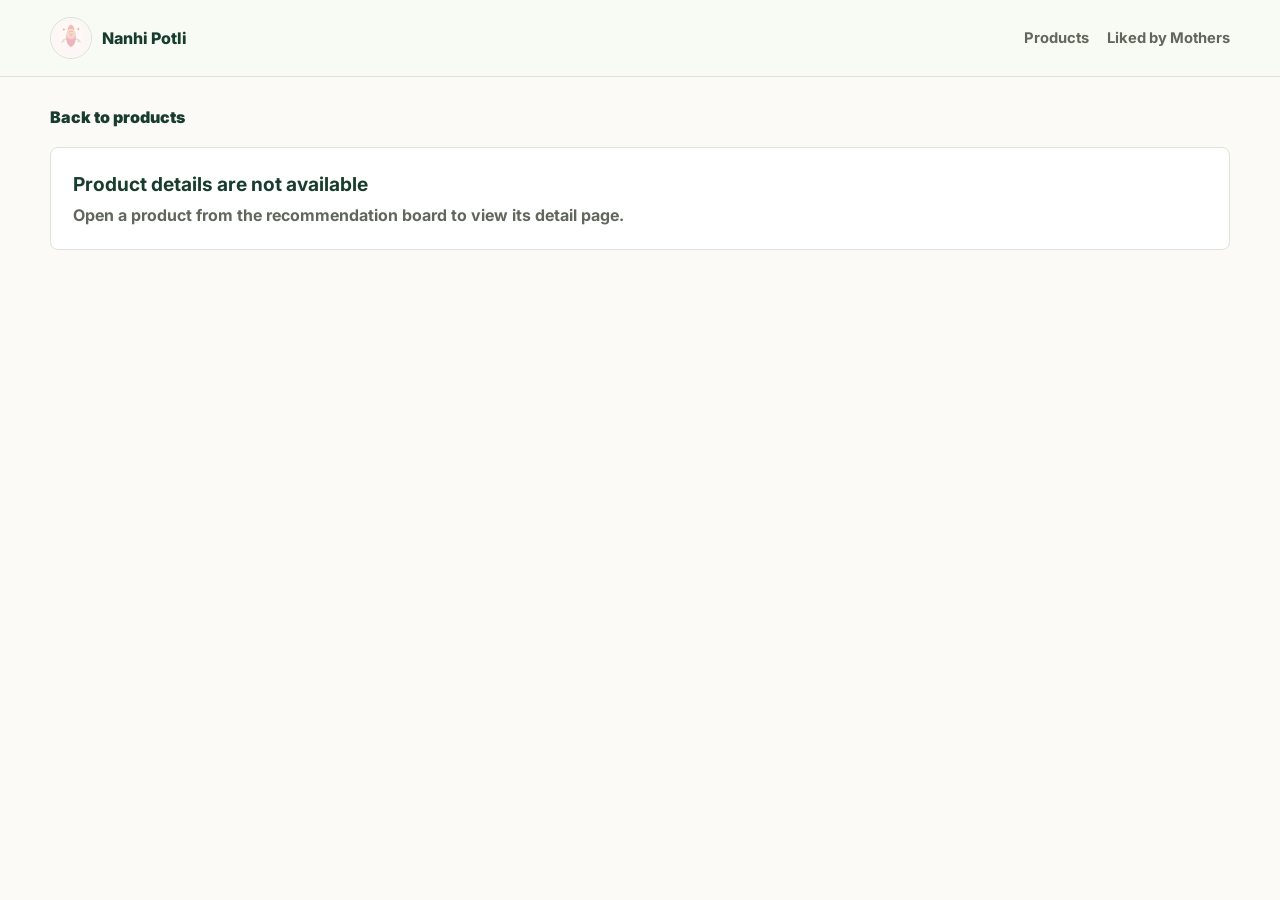
<file: product-detail.html>
<!doctype html>
<html lang="en">
  <head>
    <meta charset="UTF-8" />
    <meta name="viewport" content="width=device-width, initial-scale=1.0" />
    <meta
      name="description"
      content="Product detail view for Nanhi Potli baby product recommendation POC."
    />
    <title>Product Details | Nanhi Potli</title>
    <link rel="preconnect" href="https://fonts.googleapis.com" />
    <link rel="preconnect" href="https://fonts.gstatic.com" crossorigin />
    <link
      href="https://fonts.googleapis.com/css2?family=Inter:wght@400;500;600;700;800&display=swap"
      rel="stylesheet"
    />
    <link rel="stylesheet" href="styles.css" />
  </head>
  <body>
    <header class="detail-header">
      <nav class="topbar" aria-label="Primary navigation">
        <a class="brand-mark" href="index.html" aria-label="Back to Nanhi Potli home">
          <img src="assets/logo.svg" alt="" />
          <span>Nanhi Potli</span>
        </a>
        <div class="topbar__actions">
          <a href="index.html#recommendations">Products</a>
          <a href="index.html#liked-by-mothers">Liked by Mothers</a>
        </div>
      </nav>
    </header>

    <main class="detail-main">
      <a class="back-link" href="index.html#recommendations">Back to products</a>
      <section class="detail-page" id="detailPage" aria-live="polite"></section>
    </main>

    <script>
      const detailPage = document.querySelector("#detailPage");
      const storedProduct = sessionStorage.getItem("nanhi-potli-selected-product");
      const product = storedProduct ? JSON.parse(storedProduct) : null;

      function sourceStatus(item) {
        return item.recall_checked.startsWith("No") ? "Recall pending" : "Recall checked";
      }

      function productImage(item) {
        return item.product_image || item.image_url || item.image || item.thumbnail_url || "";
      }

      function renderMissingState() {
        detailPage.innerHTML = `
          <div class="empty-state">
            <strong>Product details are not available</strong>
            <span>Open a product from the recommendation board to view its detail page.</span>
          </div>
        `;
      }

      function renderProductDetail(item) {
        document.title = `${item.product_name} | Nanhi Potli`;
        detailPage.innerHTML = `
          <div class="detail-hero">
            <div class="detail-image">
              ${
                productImage(item)
                  ? `<img src="${productImage(item)}" alt="${item.product_name}" />`
                  : `<span>Image pending</span>`
              }
            </div>
            <div>
              <p class="eyebrow">${item.category}</p>
              <h1>${item.product_name}</h1>
              <p>${item.summary}</p>
            </div>
            <aside class="detail-score">
              <span>Parent rating</span>
              <strong>Pending</strong>
              <small>0 verified ratings</small>
            </aside>
          </div>

          <div class="disclaimer" role="note">
            This POC is not medical advice. Parent ratings, rating breakdowns, and product-specific
            recall checks are not verified in the seed data.
          </div>

          <div class="detail-grid">
            <section>
              <h2>Product Snapshot</h2>
              <dl class="fact-list">
                <div>
                  <dt>Brand</dt>
                  <dd>${item.brand}</dd>
                </div>
                <div>
                  <dt>Age range</dt>
                  <dd>${item.age_range}</dd>
                </div>
                <div>
                  <dt>Internal score</dt>
                  <dd>${item.confidence_score}/100</dd>
                </div>
                <div>
                  <dt>Status</dt>
                  <dd>${item.editorial_status}</dd>
                </div>
                <div>
                  <dt>Last reviewed</dt>
                  <dd>Pending admin review</dd>
                </div>
                <div>
                  <dt>Recall</dt>
                  <dd>${sourceStatus(item)}</dd>
                </div>
              </dl>
            </section>

            <section>
              <h2>Why This Is a Seed Candidate</h2>
              <p>${item.safety_standard_certification}</p>
            </section>

            <section class="detail-warning">
              <h2>Safety Points</h2>
              <p>${item.safety_notes}</p>
            </section>

            <section>
              <h2>What Mothers Liked</h2>
              <p>Pending moderated parent reviews.</p>
            </section>

            <section>
              <h2>Common Complaints to Validate</h2>
              <p>${item.common_complaint}</p>
            </section>

            <section>
              <h2>Rating Breakdown</h2>
              <p>Pending verified parent ratings.</p>
            </section>

            <section>
              <h2>Source References</h2>
              <div class="source-links">
                <a href="${item.product_link}" target="_blank" rel="noreferrer">Product page</a>
                <a href="${item.expert_source}" target="_blank" rel="noreferrer">Expert reference</a>
                <button class="link-button" id="reportButton" type="button">Report issue</button>
              </div>
            </section>
          </div>
        `;

        document.querySelector("#reportButton").addEventListener("click", (event) => {
          event.currentTarget.textContent = "Issue noted";
          event.currentTarget.disabled = true;
        });
      }

      if (product) {
        renderProductDetail(product);
      } else {
        renderMissingState();
      }
    </script>
  </body>
</html>
</file>
<file: styles.css>
:root {
  --bg: #fbfaf7;
  --ink: #20231f;
  --muted: #61675d;
  --soft: #f3f0e8;
  --surface: #ffffff;
  --surface-tint: #f8fbf3;
  --line: #dfe4d8;
  --forest: #285943;
  --forest-dark: #183d2e;
  --mint: #dff0de;
  --clay: #b85f44;
  --amber: #f3c45d;
  --blue: #4b75a8;
  --shadow: 0 18px 48px rgba(35, 42, 31, 0.1);
}

* {
  box-sizing: border-box;
}

html {
  scroll-behavior: smooth;
}

body {
  margin: 0;
  color: var(--ink);
  background: var(--bg);
  font-family: "Inter", Arial, sans-serif;
  line-height: 1.5;
}

a {
  color: inherit;
}

button,
input,
select,
textarea {
  font: inherit;
}

.app-header {
  background:
    linear-gradient(120deg, rgba(223, 240, 222, 0.88), rgba(251, 250, 247, 0.62)),
    url("assets/logo.svg");
  background-position:
    center,
    right -90px top 30px;
  background-repeat: no-repeat;
  background-size:
    auto,
    430px auto;
  border-bottom: 1px solid var(--line);
}

.topbar {
  width: min(1180px, calc(100% - 32px));
  min-height: 76px;
  margin: 0 auto;
  display: flex;
  align-items: center;
  justify-content: space-between;
  gap: 24px;
}

.brand-mark {
  display: inline-flex;
  align-items: center;
  gap: 10px;
  color: var(--forest-dark);
  font-weight: 800;
  text-decoration: none;
}

.brand-mark img {
  width: 42px;
  height: 42px;
  border: 1px solid rgba(40, 89, 67, 0.16);
  border-radius: 50%;
  object-fit: cover;
}

.topbar__actions {
  display: flex;
  align-items: center;
  gap: 18px;
  color: var(--muted);
  font-size: 0.92rem;
  font-weight: 700;
}

.topbar__actions a {
  text-decoration: none;
}

.header-categories {
  width: min(1180px, calc(100% - 32px));
  margin: 0 auto;
  padding-bottom: 16px;
  position: relative;
}

.category-menu-button {
  display: none;
}

.hero {
  width: min(1180px, calc(100% - 32px));
  min-height: 520px;
  margin: 0 auto;
  display: grid;
  grid-template-columns: minmax(0, 1fr) 340px;
  align-items: center;
  gap: 48px;
  padding: 42px 0 70px;
}

.hero__copy {
  max-width: 720px;
}

.eyebrow {
  margin: 0 0 10px;
  color: var(--clay);
  font-size: 0.76rem;
  font-weight: 800;
  letter-spacing: 0.08em;
  text-transform: uppercase;
}

h1,
h2,
h3,
h4,
p {
  overflow-wrap: anywhere;
}

h1 {
  margin: 0;
  max-width: 860px;
  color: var(--forest-dark);
  font-size: clamp(2.4rem, 6vw, 5.3rem);
  line-height: 0.96;
  letter-spacing: 0;
}

.hero__copy > p:not(.eyebrow) {
  max-width: 680px;
  margin: 24px 0 0;
  color: #3d473d;
  font-size: 1.08rem;
}

.hero__actions {
  display: flex;
  flex-wrap: wrap;
  gap: 12px;
  margin-top: 30px;
}

.button {
  min-height: 46px;
  display: inline-flex;
  align-items: center;
  justify-content: center;
  border: 1px solid transparent;
  border-radius: 8px;
  padding: 0 18px;
  font-weight: 800;
  text-decoration: none;
  cursor: pointer;
}

.button--primary {
  color: #fff;
  background: var(--forest);
}

.button--secondary {
  color: var(--forest-dark);
  background: rgba(255, 255, 255, 0.78);
  border-color: rgba(40, 89, 67, 0.26);
}

.trust-panel {
  display: grid;
  gap: 12px;
}

.trust-panel div {
  min-height: 106px;
  display: grid;
  align-content: center;
  gap: 4px;
  padding: 20px;
  background: rgba(255, 255, 255, 0.84);
  border: 1px solid rgba(40, 89, 67, 0.16);
  border-radius: 8px;
  box-shadow: 0 14px 32px rgba(35, 42, 31, 0.08);
  backdrop-filter: blur(8px);
}

.trust-panel strong {
  color: var(--forest-dark);
  font-size: 2rem;
  line-height: 1;
}

.trust-panel span {
  color: var(--muted);
  font-size: 0.9rem;
  font-weight: 700;
}

main {
  display: grid;
  gap: 0;
}

.section {
  width: min(1180px, calc(100% - 32px));
  margin: 0 auto;
  padding: 64px 0;
}

.band {
  width: 100%;
  padding-inline: max(16px, calc((100% - 1180px) / 2));
  background: var(--soft);
  border-block: 1px solid var(--line);
}

.section__intro {
  max-width: 780px;
  margin-bottom: 28px;
}

.section__intro--split {
  max-width: none;
  display: grid;
  grid-template-columns: minmax(0, 1fr) minmax(280px, 460px);
  align-items: end;
  gap: 30px;
}

.section__intro h2 {
  margin: 0;
  color: var(--forest-dark);
  font-size: clamp(1.8rem, 4vw, 3.1rem);
  line-height: 1.02;
}

.section__intro p:not(.eyebrow) {
  margin: 12px 0 0;
  color: var(--muted);
}

.value-grid,
.method-list {
  display: grid;
  grid-template-columns: repeat(3, minmax(0, 1fr));
  gap: 14px;
}

.value-grid article,
.method-list article {
  min-height: 188px;
  padding: 22px;
  background: var(--surface);
  border: 1px solid var(--line);
  border-radius: 8px;
}

.icon {
  width: 34px;
  height: 34px;
  display: inline-grid;
  place-items: center;
  color: var(--forest-dark);
  background: var(--mint);
  border-radius: 50%;
  font-weight: 900;
}

.value-grid h3,
.method-list h3 {
  margin: 18px 0 8px;
  color: var(--forest-dark);
  font-size: 1.12rem;
}

.value-grid p,
.method-list p {
  margin: 0;
  color: var(--muted);
}

.category-tabs {
  display: flex;
  gap: 8px;
  padding: 8px;
  overflow-x: auto;
  scrollbar-width: none;
  background: var(--soft);
  border: 1px solid var(--line);
  border-radius: 8px;
}

.category-tabs::-webkit-scrollbar {
  display: none;
}

.disclaimer {
  margin-bottom: 16px;
  padding: 14px 16px;
  color: #5e4526;
  background: #fff8e4;
  border: 1px solid #efd889;
  border-radius: 8px;
  font-weight: 700;
}

.toolbar {
  display: grid;
  grid-template-columns: minmax(0, 1fr) minmax(220px, 280px);
  gap: 12px;
  margin-bottom: 14px;
}

.toolbar label {
  display: grid;
  gap: 8px;
  color: var(--forest-dark);
  font-size: 0.88rem;
  font-weight: 800;
}

.toolbar input,
.toolbar select {
  min-height: 46px;
  width: 100%;
  border: 1px solid var(--line);
  border-radius: 8px;
  padding: 0 12px;
  color: var(--ink);
  background: #fff;
}

.tab {
  min-height: 42px;
  white-space: nowrap;
  color: var(--forest-dark);
  background: transparent;
  border: 1px solid transparent;
  border-radius: 6px;
  padding: 0 14px;
  font-weight: 800;
  cursor: pointer;
}

.tab.is-active {
  color: #fff;
  background: var(--forest);
}

.category-summary {
  display: grid;
  gap: 18px;
  margin: 18px 0;
  padding: 22px;
  background: var(--surface-tint);
  border: 1px solid var(--line);
  border-radius: 8px;
}

.category-summary h3 {
  margin: 0;
  color: var(--forest-dark);
  font-size: 1.8rem;
}

.category-summary p {
  max-width: 740px;
  margin: 8px 0 0;
  color: var(--muted);
}

.product-grid {
  display: grid;
  grid-template-columns: repeat(3, minmax(0, 1fr));
  gap: 16px;
}

.product-card {
  min-width: 0;
  display: flex;
  flex-direction: column;
  gap: 16px;
  padding: 18px;
  background: var(--surface);
  border: 1px solid var(--line);
  border-radius: 8px;
  box-shadow: var(--shadow);
}

.product-card--compact {
  min-height: 184px;
  justify-content: space-between;
  color: inherit;
  text-decoration: none;
  transition:
    border-color 160ms ease,
    transform 160ms ease,
    box-shadow 160ms ease;
}

.product-thumb {
  aspect-ratio: 4 / 3;
  display: grid;
  place-items: center;
  overflow: hidden;
  color: var(--muted);
  background: var(--surface-tint);
  border: 1px solid var(--line);
  border-radius: 8px;
  font-size: 0.84rem;
  font-weight: 900;
}

.product-thumb img,
.detail-image img {
  width: 100%;
  height: 100%;
  display: block;
  object-fit: contain;
}

.product-card--compact:hover,
.product-card--compact:focus-visible {
  border-color: rgba(40, 89, 67, 0.38);
  box-shadow: 0 22px 54px rgba(35, 42, 31, 0.14);
  transform: translateY(-2px);
}

.compact-rating {
  display: grid;
  gap: 5px;
  padding: 12px;
  background: var(--soft);
  border: 1px solid var(--line);
  border-radius: 8px;
}

.compact-rating span {
  color: var(--muted);
  font-size: 0.74rem;
  font-weight: 900;
  letter-spacing: 0.05em;
  text-transform: uppercase;
}

.compact-rating strong {
  color: var(--forest-dark);
  font-size: 1.05rem;
}

.product-card__top {
  display: grid;
  grid-template-columns: minmax(0, 1fr) 72px;
  gap: 12px;
}

.brand-name {
  margin: 0 0 6px;
  color: var(--blue);
  font-size: 0.78rem;
  font-weight: 900;
  letter-spacing: 0.06em;
  text-transform: uppercase;
}

.product-card h3 {
  margin: 0;
  color: var(--forest-dark);
  font-size: 1.18rem;
  line-height: 1.18;
}

.score {
  width: 72px;
  height: 72px;
  display: grid;
  place-items: center;
  align-content: center;
  color: var(--forest-dark);
  background: #fff8e4;
  border: 1px solid #efd889;
  border-radius: 50%;
}

.score strong {
  font-size: 1.34rem;
  line-height: 1;
}

.score span {
  font-size: 0.68rem;
  font-weight: 800;
  text-transform: uppercase;
}

.summary {
  margin: 0;
  color: #384338;
}

.meta-grid {
  display: grid;
  grid-template-columns: repeat(2, minmax(0, 1fr));
  gap: 8px;
}

.meta-grid div {
  min-height: 82px;
  padding: 10px;
  background: var(--soft);
  border: 1px solid var(--line);
  border-radius: 8px;
}

.meta-grid span {
  display: block;
  margin-bottom: 5px;
  color: var(--muted);
  font-size: 0.72rem;
  font-weight: 800;
  text-transform: uppercase;
}

.meta-grid strong {
  color: var(--forest-dark);
  font-size: 0.88rem;
  line-height: 1.25;
}

.detail-block {
  padding-top: 14px;
  border-top: 1px solid var(--line);
}

.detail-block h4 {
  margin: 0 0 6px;
  color: var(--forest-dark);
  font-size: 0.83rem;
  letter-spacing: 0.05em;
  text-transform: uppercase;
}

.detail-block p {
  margin: 0;
  color: var(--muted);
  font-size: 0.92rem;
}

.detail-block--safety {
  padding: 12px;
  background: #fff9eb;
  border: 1px solid #efd889;
  border-radius: 8px;
}

.source-links {
  display: flex;
  flex-wrap: wrap;
  gap: 8px;
  margin-top: auto;
}

.source-links a {
  min-height: 38px;
  display: inline-flex;
  align-items: center;
  color: var(--forest-dark);
  background: var(--mint);
  border: 1px solid rgba(40, 89, 67, 0.2);
  border-radius: 6px;
  padding: 0 12px;
  font-size: 0.84rem;
  font-weight: 900;
  text-decoration: none;
}

.link-button {
  min-height: 38px;
  color: var(--clay);
  background: #fff;
  border: 1px solid rgba(184, 95, 68, 0.28);
  border-radius: 6px;
  padding: 0 12px;
  font-size: 0.84rem;
  font-weight: 900;
  cursor: pointer;
}

.link-button:disabled {
  color: var(--muted);
  cursor: default;
}

.product-detail {
  padding: 12px;
  background: #f7f9f4;
  border: 1px solid var(--line);
  border-radius: 8px;
}

.product-detail summary {
  color: var(--forest-dark);
  font-weight: 900;
  cursor: pointer;
}

.detail-panel {
  display: grid;
  gap: 12px;
  margin-top: 12px;
}

.detail-panel section {
  padding-top: 12px;
  border-top: 1px solid var(--line);
}

.score-model {
  display: grid;
  grid-template-columns: minmax(0, 1fr) minmax(0, 1fr);
  gap: 14px;
  margin-top: 14px;
}

.score-model > div,
.empty-state {
  padding: 22px;
  background: var(--surface);
  border: 1px solid var(--line);
  border-radius: 8px;
}

.score-model h3 {
  margin: 0 0 10px;
  color: var(--forest-dark);
}

.score-model ul {
  margin: 0;
  padding-left: 20px;
  color: var(--muted);
}

.score-model p {
  margin: 0;
  color: var(--muted);
}

.liked-section {
  padding-top: 0;
}

.empty-state {
  display: grid;
  gap: 4px;
}

.empty-state strong {
  color: var(--forest-dark);
  font-size: 1.2rem;
}

.empty-state span {
  color: var(--muted);
  font-weight: 700;
}

.community {
  display: grid;
  grid-template-columns: minmax(0, 0.85fr) minmax(320px, 1fr);
  gap: 42px;
}

.submission-form {
  display: grid;
  gap: 14px;
  padding: 22px;
  background: var(--surface);
  border: 1px solid var(--line);
  border-radius: 8px;
  box-shadow: var(--shadow);
}

.submission-form label {
  display: grid;
  gap: 8px;
  color: var(--forest-dark);
  font-size: 0.9rem;
  font-weight: 800;
}

.submission-form input,
.submission-form select,
.submission-form textarea {
  width: 100%;
  border: 1px solid var(--line);
  border-radius: 8px;
  padding: 12px;
  color: var(--ink);
  background: #fff;
}

.submission-form textarea {
  min-height: 132px;
  resize: vertical;
}

.form-status {
  min-height: 22px;
  margin: 0;
  color: var(--muted);
  font-size: 0.9rem;
  font-weight: 800;
}

.form-status[data-state="success"] {
  color: var(--forest);
}

.form-status[data-state="error"] {
  color: var(--clay);
}

.detail-header {
  background: var(--surface-tint);
  border-bottom: 1px solid var(--line);
}

.detail-main {
  width: min(1180px, calc(100% - 32px));
  margin: 0 auto;
  padding: 28px 0 64px;
}

.back-link {
  display: inline-flex;
  margin-bottom: 18px;
  color: var(--forest-dark);
  font-weight: 900;
  text-decoration: none;
}

.detail-page {
  display: grid;
  gap: 18px;
}

.detail-hero {
  display: grid;
  grid-template-columns: 280px minmax(0, 1fr) 220px;
  gap: 24px;
  align-items: start;
  padding: 28px;
  background: var(--surface);
  border: 1px solid var(--line);
  border-radius: 8px;
  box-shadow: var(--shadow);
}

.detail-image {
  aspect-ratio: 1;
  display: grid;
  place-items: center;
  overflow: hidden;
  color: var(--muted);
  background: var(--surface-tint);
  border: 1px solid var(--line);
  border-radius: 8px;
  font-weight: 900;
}

.detail-hero h1 {
  font-size: clamp(2rem, 5vw, 3.8rem);
  line-height: 1.02;
}

.detail-hero p {
  max-width: 760px;
  margin: 16px 0 0;
  color: var(--muted);
}

.detail-score {
  display: grid;
  gap: 4px;
  padding: 18px;
  background: #fff8e4;
  border: 1px solid #efd889;
  border-radius: 8px;
}

.detail-score span,
.detail-score small {
  color: var(--muted);
  font-weight: 800;
}

.detail-score strong {
  color: var(--forest-dark);
  font-size: 1.8rem;
}

.detail-grid {
  display: grid;
  grid-template-columns: repeat(2, minmax(0, 1fr));
  gap: 16px;
}

.detail-grid section {
  padding: 22px;
  background: var(--surface);
  border: 1px solid var(--line);
  border-radius: 8px;
}

.detail-grid h2 {
  margin: 0 0 10px;
  color: var(--forest-dark);
  font-size: 1.15rem;
}

.detail-grid p {
  margin: 0;
  color: var(--muted);
}

.detail-warning {
  background: #fff9eb !important;
  border-color: #efd889 !important;
}

.fact-list {
  display: grid;
  gap: 10px;
  margin: 0;
}

.fact-list div {
  display: grid;
  grid-template-columns: 130px minmax(0, 1fr);
  gap: 12px;
  padding-bottom: 10px;
  border-bottom: 1px solid var(--line);
}

.fact-list div:last-child {
  padding-bottom: 0;
  border-bottom: 0;
}

.fact-list dt {
  color: var(--muted);
  font-size: 0.78rem;
  font-weight: 900;
  text-transform: uppercase;
}

.fact-list dd {
  margin: 0;
  color: var(--forest-dark);
  font-weight: 800;
}

footer {
  display: flex;
  flex-wrap: wrap;
  justify-content: space-between;
  gap: 12px;
  padding: 24px max(16px, calc((100% - 1180px) / 2));
  color: var(--muted);
  background: var(--forest-dark);
  color: rgba(255, 255, 255, 0.76);
  font-size: 0.9rem;
  font-weight: 700;
}

@media (max-width: 980px) {
  .app-header {
    background-size:
      auto,
      300px auto;
  }

  .hero,
  .section__intro--split,
  .category-summary,
  .community,
  .score-model,
  .toolbar,
  .detail-hero,
  .detail-grid {
    grid-template-columns: 1fr;
  }

  .hero {
    min-height: auto;
    gap: 28px;
  }

  .trust-panel {
    grid-template-columns: repeat(3, minmax(0, 1fr));
  }

  .value-grid,
  .method-list,
  .product-grid {
    grid-template-columns: 1fr;
  }
}

@media (max-width: 640px) {
  .app-header {
    background: linear-gradient(120deg, rgba(223, 240, 222, 0.88), rgba(251, 250, 247, 0.62));
  }

  .topbar {
    min-height: 68px;
  }

  .topbar__actions {
    display: none;
  }

  .brand-mark img {
    width: 38px;
    height: 38px;
  }

  .brand-mark span {
    font-size: 1.05rem;
  }

  .hero {
    gap: 20px;
    padding: 22px 0 30px;
  }

  h1 {
    font-size: clamp(2.05rem, 10vw, 2.7rem);
    line-height: 1.04;
  }

  .hero__copy > p:not(.eyebrow) {
    margin-top: 16px;
    font-size: 1rem;
  }

  .hero__actions {
    margin-top: 22px;
  }

  .hero__actions,
  .button {
    width: 100%;
  }

  .meta-grid {
    grid-template-columns: 1fr;
  }

  .trust-panel {
    grid-template-columns: repeat(3, minmax(0, 1fr));
    gap: 8px;
  }

  .trust-panel div {
    min-height: 74px;
    padding: 12px;
  }

  .trust-panel strong {
    font-size: 1.55rem;
  }

  .trust-panel span {
    font-size: 0.72rem;
    line-height: 1.2;
  }

  .header-categories {
    padding-bottom: 10px;
  }

  .category-menu-button {
    width: 44px;
    height: 44px;
    display: flex;
    align-items: center;
    justify-content: center;
    color: var(--forest-dark);
    background: transparent;
    border: 0;
    border-radius: 8px;
    padding: 0;
    cursor: pointer;
  }

  .menu-lines,
  .menu-lines::before,
  .menu-lines::after {
    width: 22px;
    height: 2px;
    display: block;
    background: var(--forest-dark);
    border-radius: 999px;
  }

  .menu-lines {
    position: relative;
    flex: 0 0 auto;
  }

  .menu-lines::before,
  .menu-lines::after {
    content: "";
    position: absolute;
    left: 0;
  }

  .menu-lines::before {
    top: -7px;
  }

  .menu-lines::after {
    top: 7px;
  }

  .category-menu-button[aria-expanded="true"] .menu-lines {
    background: transparent;
  }

  .category-menu-button[aria-expanded="true"] .menu-lines::before {
    top: 0;
    transform: rotate(45deg);
  }

  .category-menu-button[aria-expanded="true"] .menu-lines::after {
    top: 0;
    transform: rotate(-45deg);
  }

  .category-tabs {
    display: none;
    overflow: visible;
    padding: 8px;
    background: #fff;
    box-shadow: var(--shadow);
  }

  .category-menu-open .category-tabs {
    display: grid;
  }

  .tab {
    width: 100%;
    min-height: 44px;
    display: flex;
    align-items: center;
    justify-content: flex-start;
    padding: 0 12px;
    text-align: left;
  }

  .section {
    padding: 36px 0;
  }

  .band {
    padding-inline: 16px;
  }

  .section__intro {
    margin-bottom: 20px;
  }

  .disclaimer {
    padding: 12px;
    font-size: 0.92rem;
  }

  .category-summary,
  .product-card,
  .submission-form,
  .detail-hero,
  .detail-grid section {
    padding: 16px;
  }

  .detail-main {
    padding: 20px 0 44px;
  }

  .fact-list div {
    grid-template-columns: 1fr;
    gap: 4px;
  }

  .product-card__top {
    grid-template-columns: 1fr;
  }

  .score {
    width: 64px;
    height: 64px;
  }

  footer {
    display: grid;
  }
}
</file>
